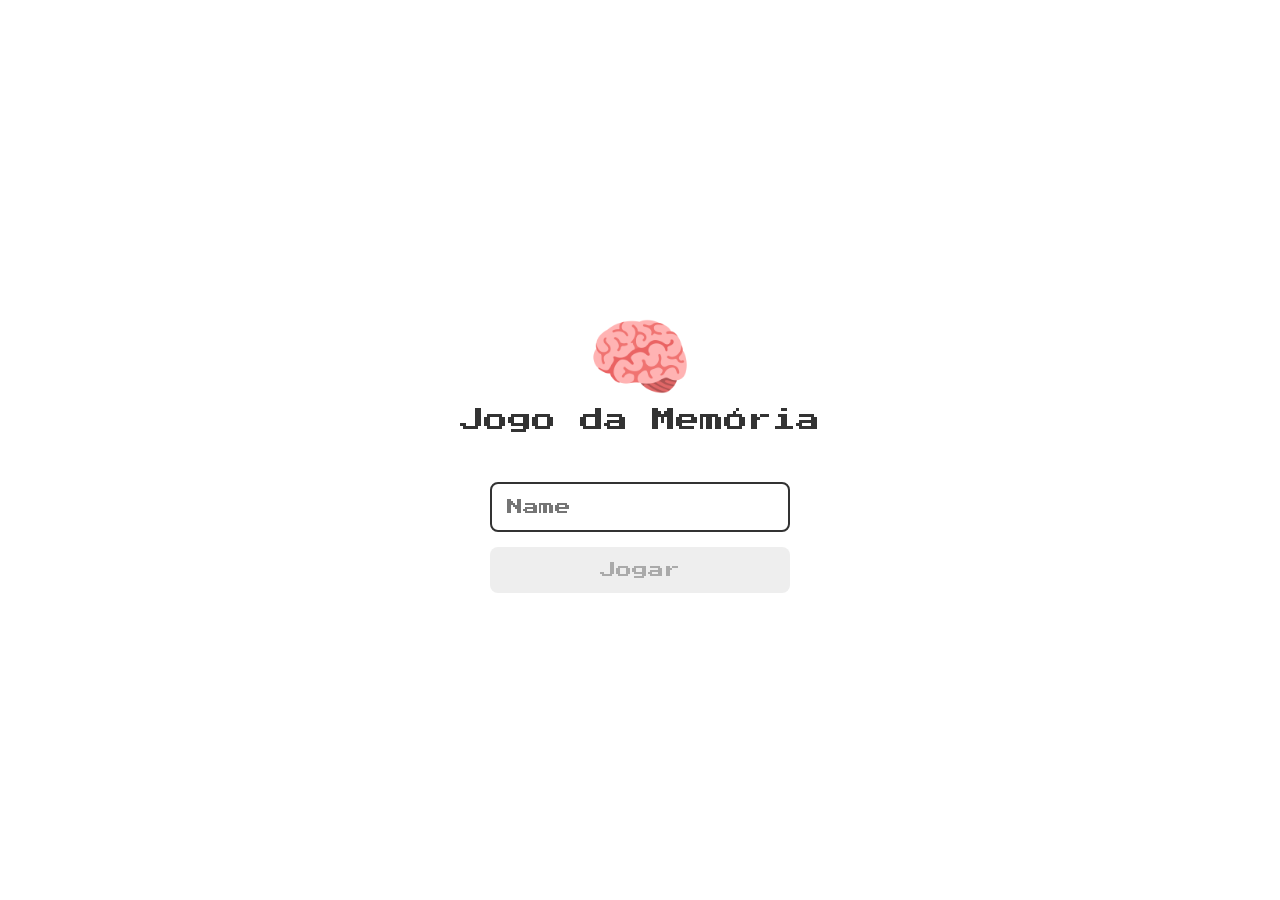
<file: jogo da memória/index.html>
<!DOCTYPE html>
<html lang="pt-br">
<head>
    <meta charset="UTF-8">
    <meta name="viewport" content="width=device-width, initial-scale=1.0">
    <link rel="stylesheet" href="./css/reset.css">
    <link rel="stylesheet" href="./css/login.css">
    <link rel="preconnect" href="https://fonts.googleapis.com">
<link rel="preconnect" href="https://fonts.gstatic.com" crossorigin>
<link href="https://fonts.googleapis.com/css2?family=Press+Start+2P&display=swap" rel="stylesheet">

<script defer src="./js/login.js"></script>

    <title>Jogo da memória</title>
</head>
<body>
    
<form class="login_form">
    <div class="login_header">
        <img src="images/brain.png" alt="">
        <h1>Jogo da Memória</h1>
    </div>
<input type="text" placeholder="Name" class="login_input">
<button type="submit" class="login_button" disabled>Jogar</button>

</form>

</body>
</html>
</file>
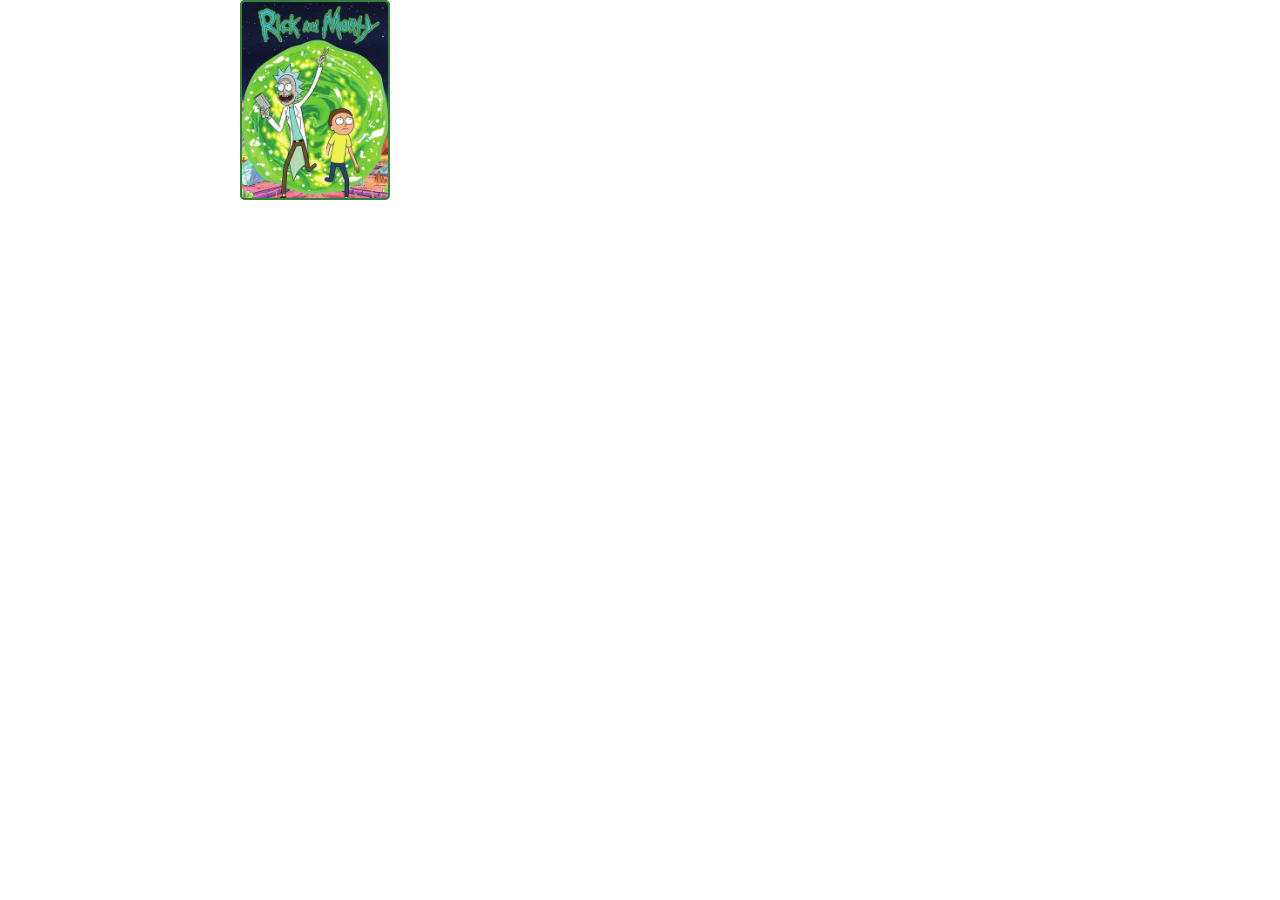
<file: jogo da memória/pages/game.html>
<!DOCTYPE html>
<html lang="en">
<head>
    <meta charset="UTF-8">
    <meta name="viewport" content="width=device-width, initial-scale=1.0">

    <link rel="stylesheet" href="../css/reset.css">
    <link rel="stylesheet" href="../css/game.css">

    <script defer src="../js/game.js"></script>

    <title>Memory Game</title>
</head>
<body>
    <div class="grid">
        <div class="card">
            <div class="face front"></div>
            <div class="face back"></div>
        </div>

    </div>
</body>
</html>
</file>
<file: jogo da memória/css/login.css>
.login_form {
    display: flex;
    flex-direction: column;
    align-items: center;
    height: 100vh;
    justify-content: center;
}

.login_header {
    align-items: center;
    display: flex;
    flex-direction: column;
    justify-content: center;
    margin-bottom: 50px;
}

.login_header img {
    width: 100px;
}

.login_header h1 {
    color: #333;
    font-size: 1.5rem;
}

.login_input {
    border: 2px solid #333;
    border-radius: 8px;
    color: #333;
    font-size: 1em;
    margin-bottom: 15px;
    max-width: 300px;
    width: 100%;
    outline: none;
    padding: 15px;
}

.login_button {
    background-color: #ee665c;
    border-radius: 8px;
    color: white;
    padding: 15px;
    cursor: pointer;
    font-size: 1em;
    max-width: 300px;
    width: 100%;
}

.login_button:disabled {
    background-color: #eee;
    color: #aaa;
    cursor: auto;
}
</file>
<file: jogo da memória/css/game.css>
.grid {
    display: grid;
    grid-template-columns: repeat(5, 1fr);
    gap: 15px;
    width: 100%;
    max-width: 800px;
    margin: 0 auto;
}

.card {
    aspect-ratio: 3/4;
    width: 100%;
    height: 200px;
    border-radius: 5px;
    position: relative;
    transition: all 400ms ease;
    transform-style: preserve-3d;
}

.face {
    width: 100%;
    height: 100%;
    position: absolute;
    background-size: cover;
    background-position: center;
    border: 2px solid #39813a;
    border-radius: 5px;
}

.front {
    background-image: url(../images/morty.png);
   transform: rotateY(180deg);
}

.back {
    background-image: url(../images/back.png);
    backface-visibility: hidden;
}

.card:hover {
    transform: rotateY(180deg);
}
</file>
